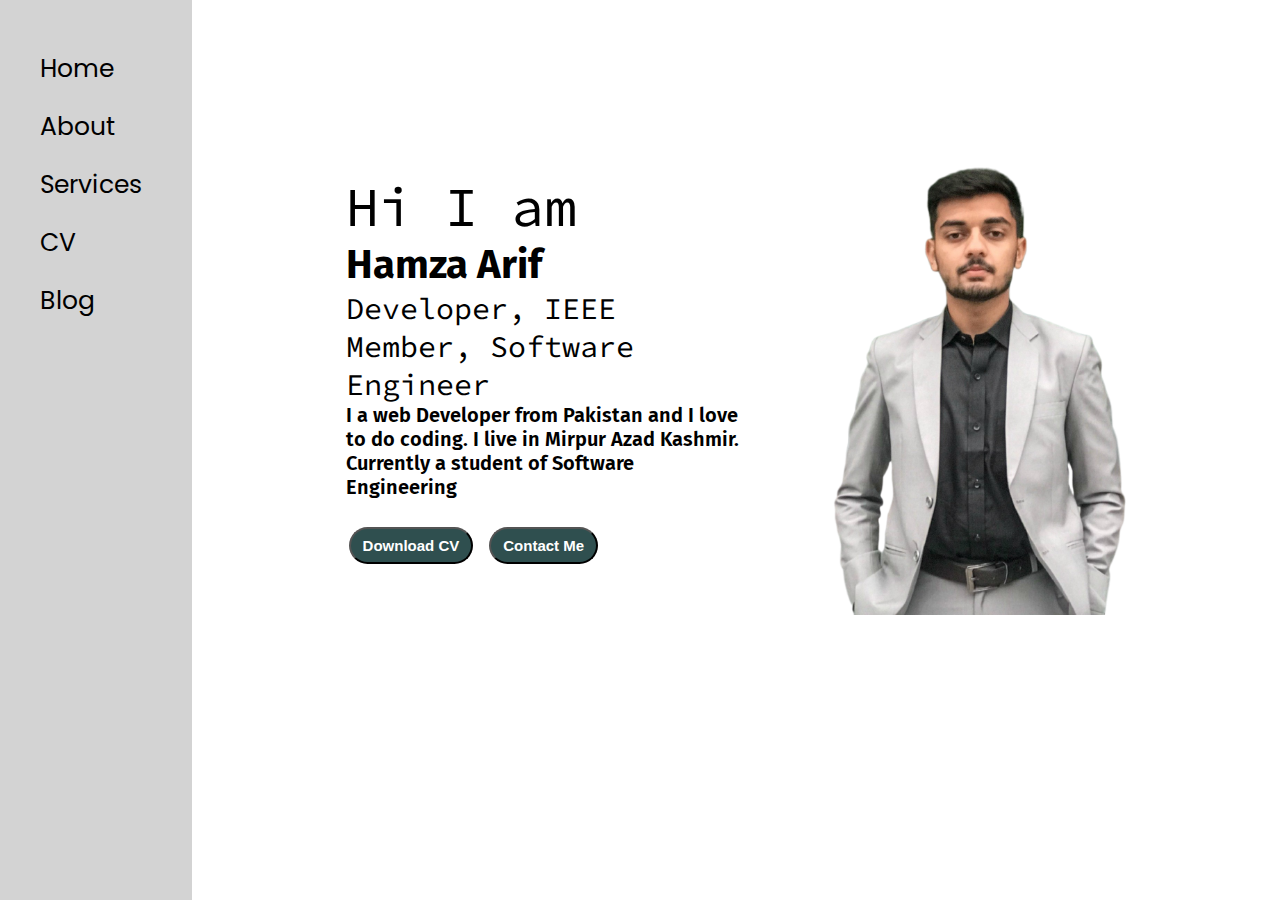
<file: index.html>
<!DOCTYPE html>
<html lang="en">

<head>
    <meta charset="UTF-8">
    <meta http-equiv="X-UA-Compatible" content="IE=edge">
    <meta name="viewport" content="width=device-width, initial-scale=1.0">
    <link rel="stylesheet" href="style.css">


    <title>Hamza Arif</title>
</head>

<body>
    <div class="container">

        <div class="sideBar">
            
            <nav>
                <ul>
                    <li>Home</li>
                    <li>About</li>
                    <li>Services</li>
                    <li>CV</li>
                    <li>Blog</li>
                </ul>
            </nav>
        </div>

        <div class="main">
            <div class="infoContainer">
                <div class="devInfo">
                    <div class="hello">Hi I am </div>
                    <div class="name">Hamza Arif</div>
                    <div class="about">Developer, IEEE Member, Software Engineer</div>
                    <div class="moreAbout">I a web Developer from Pakistan and I love to do coding. I live 
                        in Mirpur Azad Kashmir. Currently a student of Software Engineering </div>
                    <div class="buttons">
                        <button>Download CV</button>
                        <button>Contact Me</button>
                    </div>
                </div>
                <div class="devPic"> <img src="images/dev.png" alt="Me"></div>
            </div>
        </div>

    </div>
</body>

</html>
</file>
<file: style.css>
@import url('https://fonts.googleapis.com/css2?family=Fira+Sans:wght@300&family=Poppins:wght@300&family=Source+Code+Pro:wght@300&family=Source+Sans+Pro&display=swap');@import url('https://fonts.googleapis.com/css2?family=Poppins:wght@300&family=Source+Code+Pro:wght@300&family=Source+Sans+Pro&display=swap');
*{
    margin: 0;
    padding: 0;
}

.sideBar{
    background: rgb(211, 211, 211);
    width: 15vw;
    font-family: 'Poppins', sans-serif;
    height: 100vh;
}

.sideBar nav{
    padding: 40px;
}

.sideBar nav li{
    list-style: none;
    font-size: 25px;
    padding: 10px 0;
}

.main{
    /* background: yellow; */
    height: 100vh;
    width: 85vw;
}

.container{
    display: flex;
}

.infoContainer{
    /* background: rgb(250, 62, 250); */
    height: 55vh;
    width: 75vw;
    margin: 120px auto;
    display: flex;
    justify-content: space-around;
}

.devInfo{
    display: flex;
    justify-content: center;
    flex-direction: column;
    margin-left: 7vw;
    font-family: 'Source Code Pro', monospace;
}

.hello{
    font-size: 55px;
}

.name{
    font-size: 40px;
    font-weight: bold;
    font-family: 'Fira Sans', sans-serif;
}

.about{
    font-size: 30px;
}

.moreAbout{
    font-size: 20px;
    font-family: 'Fira Sans', sans-serif;
    font-weight:600 ;
}

.buttons{
    margin-top: 28px;
}

.buttons button{
    padding: 8px 12px;
    border-radius: 22px;
    color: white;
    background: darkslategrey;
    font-weight: bold;
    font-size: 15px;
    margin: 0 3px;
    cursor: pointer;
}

.buttons button:hover{
    font-size: 17px;
    color: darkslategray;
    background-color: white;
}

.devPic img{
    height: 55vh;
}
</file>
